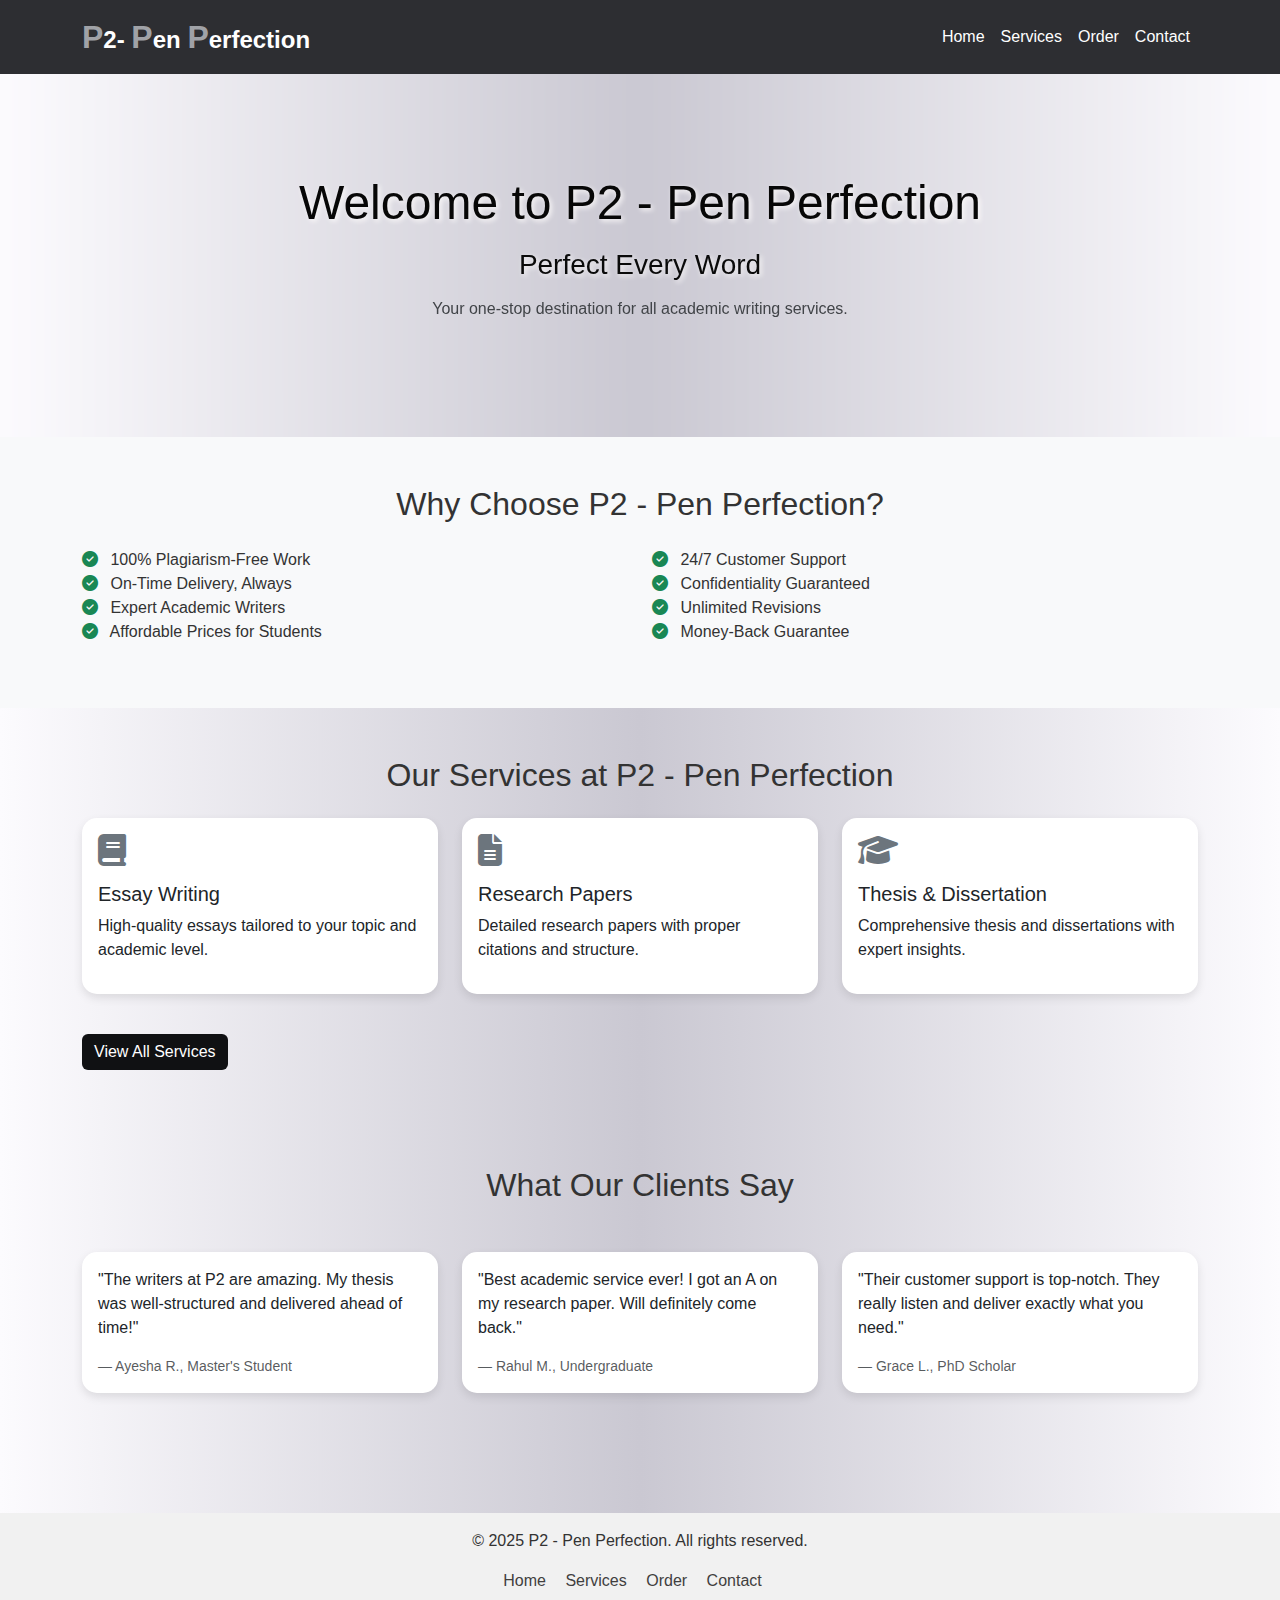
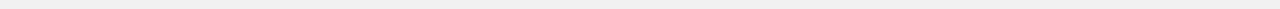
<file: frontend/index.html>
<!DOCTYPE html>
<html lang="en">

<head>
  <meta charset="UTF-8">
  <meta name="viewport" content="width=device-width, initial-scale=1.0">
  <title>P2 - Pen Perfection | Academic Writing Services</title>
  <link rel="stylesheet" href="https://cdn.jsdelivr.net/npm/bootstrap@5.3.0/dist/css/bootstrap.min.css">
  <link rel="stylesheet" href="https://cdnjs.cloudflare.com/ajax/libs/font-awesome/6.5.0/css/all.min.css">
  <link rel="shortcut icon" href="favicon.png" type="image/x-icon">
  <style>
    body {
      font-family: 'Segoe UI', Tahoma, Geneva, Verdana, sans-serif;
      /* background: linear-gradient(to right,  #918f96,#6f6f71, #aaa7af); */
            background: linear-gradient(to right,  #fcfbfe,#cac8d2, #fcfbfe);
 
      color: #333;
    }
    .navbar {
      background-color: #2d2e32;
    }
    .navbar-brand, .nav-link {
      color: #fff ;
    }
    .navbar-brand:hover,
     .nav-link:hover{
        color: rgb(215, 215, 221);
        transform: scale(1.05);
    }
    .hero-section {
      background: url('https://images.unsplash.com/photo-1524995997946-a1c2e315a42f?auto=format&fit=crop&w=1470&q=80') no-repeat center center;
      background-size: cover;
      backdrop-filter: blur(20px);
      padding: 100px 0;
      color: #f1f1f5;
      text-align: center;
    }
    .hero-section h1 {
      font-size: 3rem;
      color: #070707;
      text-shadow: 2px 2px 5px #fcfafa;
    }
    .hero-section p{
        color: #414448;
        
    }
    .hero-section h3{
            color: #0a0a0a;
                  text-shadow: 2px 2px 5px #fcfafa;

        }
    .section-title {
      font-size: 2rem;
      margin-bottom: 1rem;
    }
    .card {
      border: none;
      border-radius: 15px;
      box-shadow: 0 4px 10px rgba(0, 0, 0, 0.1);
      transition: transform 0.3s ease;
    }
    .card:hover {
      transform: scale(1.03);
    }
    footer {
      text-align: center;
      padding: 1rem;
      background-color: #f1f1f1;
      margin-top: 3rem;
    }
    .footer-links a {
      color: #413f3f;
      margin-right: 15px;
      text-decoration: none;
    }
    .footer-links a:hover{
        color: #010d19;
      transform: scale(1.05);
    }
    .btn-primary {
      background-color: #101113;
      border: none;
    }
    .btn-primary:hover {
      background-color: #8c9197;
      transform: scale(1.01);
    }
  </style>
</head>

<body>
    

  <!-- Navbar -->
  <nav class="navbar navbar-expand-lg navbar-dark">
    <div class="container">
<a class="navbar-brand fw-bold" href="index.html" style="font-size: 1.5rem;">
  <span style="font-size: 2rem; color: #a0a2a7;">P</span>2-
  <span style="font-size: 2rem; color: #a0a2a7;">P</span>en 
  <span style="font-size: 2rem; color:  #a0a2a7;">P</span>erfection
</a>
      <button class="navbar-toggler" type="button" data-bs-toggle="collapse" data-bs-target="#navbarNav" aria-controls="navbarNav" aria-expanded="false" aria-label="Toggle navigation">
        <span class="navbar-toggler-icon"></span>
      </button>
      <div class="collapse navbar-collapse" id="navbarNav">
        <ul class="navbar-nav ms-auto">
          <li class="nav-item">
            <a class="nav-link" href="index.html">Home</a>
          </li>
          <li class="nav-item">
            <a class="nav-link" href="#services">Services</a>
          </li>
          <li class="nav-item">
            <a class="nav-link" href="order.html">Order</a>
          </li>
          <li class="nav-item">
            <a class="nav-link" href="contact.html">Contact</a>
          </li>
        </ul>
      </div>
    </div>
  </nav>

  <!-- Hero Section -->
  <section class="hero-section">
    <div class="container">
      <h1>Welcome to P2 - Pen Perfection</h1>
      <p><h3>Perfect Every Word</h3></p>
      <p>Your one-stop destination for all academic writing services.</p>
      <!-- <a href="order.html" class="btn btn-primary mt-3">Place Your Order</a> -->
    </div>
  </section>

  <!-- Why Choose Us Section -->
<section class="py-5 bg-light">
  <div class="container">
    <h2 class="section-title text-center mb-4">Why Choose P2 - Pen Perfection?</h2>
    <div class="row">
      <div class="col-md-6">
        <ul class="list-unstyled">
          <li><i class="fas fa-check-circle text-success me-2"></i> 100% Plagiarism-Free Work</li>
          <li><i class="fas fa-check-circle text-success me-2"></i> On-Time Delivery, Always</li>
          <li><i class="fas fa-check-circle text-success me-2"></i> Expert Academic Writers</li>
          <li><i class="fas fa-check-circle text-success me-2"></i> Affordable Prices for Students</li>
        </ul>
      </div>
      <div class="col-md-6">
        <ul class="list-unstyled">
          <li><i class="fas fa-check-circle text-success me-2"></i> 24/7 Customer Support</li>
          <li><i class="fas fa-check-circle text-success me-2"></i> Confidentiality Guaranteed</li>
          <li><i class="fas fa-check-circle text-success me-2"></i> Unlimited Revisions</li>
          <li><i class="fas fa-check-circle text-success me-2"></i> Money-Back Guarantee</li>
        </ul>
      </div>
    </div>
  </div>
</section>

  <!-- Services Section -->
  <section class="py-5">
    <div class="container">
      <h2 class="section-title text-center mb-4" id="services">Our Services at P2 - Pen Perfection</h2>
      <div class="row">
        <div class="col-md-4 mb-4">
          <div class="card p-3">
            <i class="fas fa-book fa-2x text-secondary mb-3"></i>
            <h5>Essay Writing</h5>
            <p>High-quality essays tailored to your topic and academic level.</p>
          </div>
        </div>
        <div class="col-md-4 mb-4">
          <div class="card p-3">
            <i class="fas fa-file-alt fa-2x text-secondary mb-3"></i>
            <h5>Research Papers</h5>
            <p>Detailed research papers with proper citations and structure.</p>
          </div>
        </div>
        <div class="col-md-4 mb-4">
          <div class="card p-3">
            <i class="fas fa-graduation-cap fa-2x text-secondary mb-3"></i>
            <h5>Thesis & Dissertation</h5>
            <p>Comprehensive thesis and dissertations with expert insights.</p>
          </div>
        </div>

      </div>
            <a href="services.html" class="btn btn-primary mt-3">View All Services</a>

    </div>
  </section>

  <!-- Testimonials Section -->
<section class="py-5">
  <div class="container">
    <h2 class="section-title text-center mb-5">What Our Clients Say</h2>
    <div class="row">
      <div class="col-md-4 mb-4">
        <div class="card p-3 h-100">
          <p>"The writers at P2 are amazing. My thesis was well-structured and delivered ahead of time!"</p>
          <small class="text-muted">— Ayesha R., Master's Student</small>
        </div>
      </div>
      <div class="col-md-4 mb-4">
        <div class="card p-3 h-100">
          <p>"Best academic service ever! I got an A on my research paper. Will definitely come back."</p>
          <small class="text-muted">— Rahul M., Undergraduate</small>
        </div>
      </div>
      <div class="col-md-4 mb-4">
        <div class="card p-3 h-100">
          <p>"Their customer support is top-notch. They really listen and deliver exactly what you need."</p>
          <small class="text-muted">— Grace L., PhD Scholar</small>
        </div>
      </div>
    </div>
  </div>
</section>

  <!-- Footer -->
  <footer class="text-center">
    <div class="container">
      <p>&copy; 2025 P2 - Pen Perfection. All rights reserved.</p>
      <div class="footer-links">
        <a href="index.html">Home</a>
        <a href="services.html">Services</a>
        <a href="order.html">Order</a>
        <a href="contact.html">Contact</a>
      </div>
    </div>
  </footer>

  <script src="https://cdn.jsdelivr.net/npm/bootstrap@5.3.0/dist/js/bootstrap.bundle.min.js"></script>
</body>

</html>
</file>
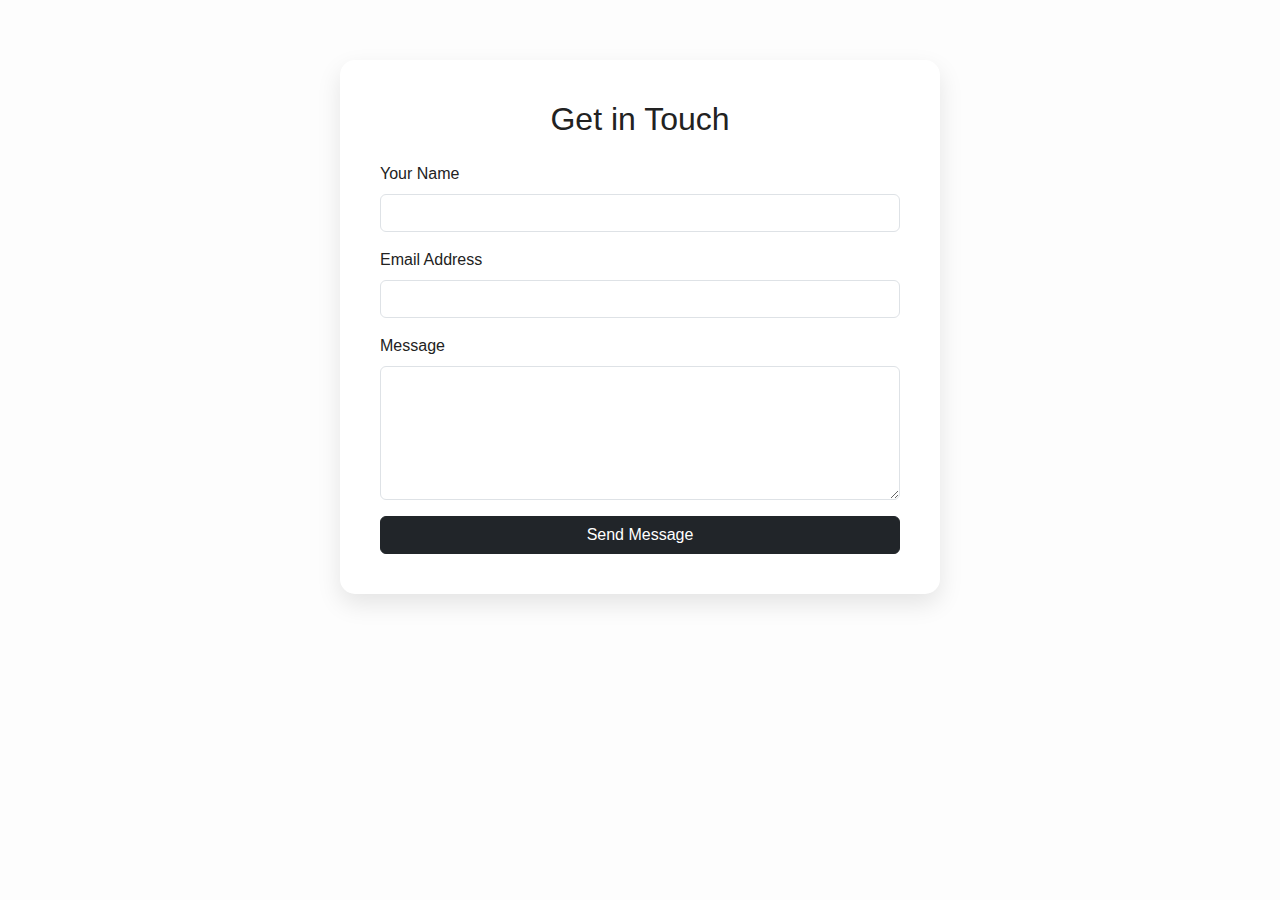
<file: frontend/contact.html>
<!DOCTYPE html>
<html lang="en">
<head>
  <meta charset="UTF-8">
  <title>Contact Us | p2-contact</title>
  <link href="https://cdn.jsdelivr.net/npm/bootstrap@5.3.2/dist/css/bootstrap.min.css" rel="stylesheet">
    <link rel="shortcut icon" href="favicon.png" type="image/x-icon">

  <style>
     body {
      font-family: 'Inter', sans-serif;
      margin: 0;
      padding: 0;
      background: #fdfdfd;
      color: #222;
    }
   
    .contact-form {
      max-width: 600px;
      margin: 60px auto;
      background: #fff;
      padding: 40px;
      border-radius: 15px;
      box-shadow: 0 10px 25px rgba(0,0,0,0.1);
      animation: slideIn 0.8s ease-in;
    }
    @keyframes slideIn {
      from { opacity: 0; transform: translateX(-50px); }
      to { opacity: 1; transform: translateX(0); }
    }
  </style>
</head>
<body>

  <div class="container contact-form">
    <h2 class="text-center mb-4">Get in Touch</h2>
    

<form action="https://formsubmit.co/tkhandelwal752@email.com" method="POST">
      <div class="mb-3">
        <label class="form-label">Your Name</label>
        <input type="text" class="form-control" required>
      </div>

      <div class="mb-3">
        <label class="form-label">Email Address</label>
        <input type="email" class="form-control" required>
      </div>

      <div class="mb-3">
        <label class="form-label">Message</label>
        <textarea class="form-control" rows="5" required></textarea>
      </div>

      <button type="submit" class="btn btn-dark w-100">Send Message</button>
    </form>
  </div>
<div id="popup" style="display:none;">Thank you for contacting us!</div>
<script>
  document.querySelector("form").addEventListener("submit", () => {
    alert("Thank you! Your message has been sent.");
  });
</script>

</body>
</html>
</file>
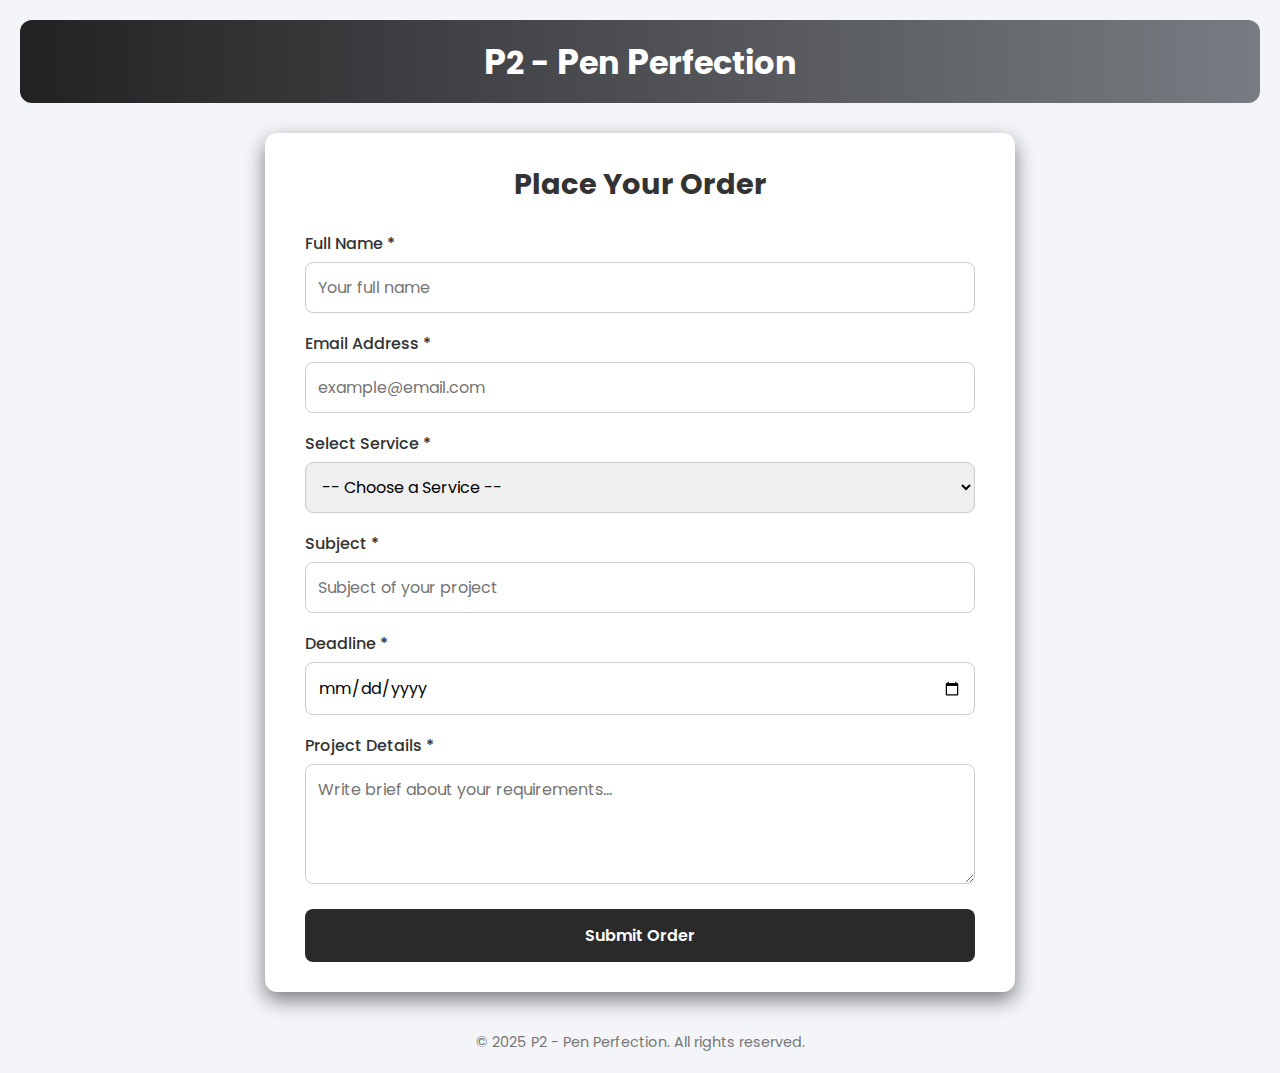
<file: frontend/order.html>
<!DOCTYPE html>
<html lang="en">
<head>
  <meta charset="UTF-8" />
  <meta name="viewport" content="width=device-width, initial-scale=1.0"/>
  <title>Place Order | P2 - Pen Perfection</title>
  <link href="https://fonts.googleapis.com/css2?family=Poppins:wght@300;500;700&display=swap" rel="stylesheet">
    <link rel="shortcut icon" href="favicon.png" type="image/x-icon">

  <style>
    
    * {
      margin: 0;
      padding: 0;
      box-sizing: border-box;
      font-family: 'Poppins', sans-serif;
    }

    body {
      background: #f3f5f9;
      color: #333;
      padding: 20px;
    }

    header {
      background: linear-gradient(to right, #222223, #787c82);
      color: white;
      padding: 15px 30px;
      text-align: center;
      border-radius: 12px;
      margin-bottom: 30px;
    }

    header h1 {
      font-size: 2rem;
    }

    header h1 span {
      font-weight: 700;
      font-size: 2.2rem;
      color: #fff;
    }

    .form-container {
      max-width: 750px;
      margin: auto;
      background: #ffffff;
      padding: 30px 40px;
      border-radius: 12px;
      box-shadow: 0 8px 20px rgba(0, 0, 0, 0.5);
    }

    .form-container h2 {
      margin-bottom: 25px;
      font-size: 1.8rem;
      color: #333;
      text-align: center;
    }

    .form-group {
      margin-bottom: 18px;
    }

    .form-group label {
      display: block;
      margin-bottom: 6px;
      font-weight: 500;
    }

    .form-group input,
    .form-group select,
    .form-group textarea {
      width: 100%;
      padding: 12px;
      border-radius: 8px;
      border: 1px solid #ccc;
      font-size: 1rem;
      transition: 0.3s;
    }

    .form-group input:focus,
    .form-group textarea:focus,
    .form-group select:focus {
      outline: none;
      border-color: #0a0a0a;
      box-shadow: 0 0 5px rgba(45, 49, 54, 0.4);
    }

    .form-group textarea {
      resize: vertical;
      min-height: 120px;
    }

    .btn {
      width: 100%;
      padding: 14px;
      background-color: #2a2a2b;
      color: white;
      border: none;
      border-radius: 8px;
      font-size: 1rem;
      font-weight: 600;
      cursor: pointer;
      transition: 0.3s;
    }

    .btn:hover {
      background-color: #5b5c5e;
    }

    footer {
      margin-top: 40px;
      text-align: center;
      font-size: 0.9rem;
      color: #777;
    }

    @media screen and (max-width: 600px) {
      .form-container {
        padding: 20px;
      }
    }
  

    /* Add this to make popup centered with flex */
    #thankYouPopup {
      
      justify-content: center;
      align-items: center; 
       display: none; /* ✅ Hides the popup by default */
  background-color: #dff0d8;
  color: #3c763d;
  padding: 15px;
  border: 1px solid #3c763d;
  position: fixed;
  top: 20px;
  right: 20px;
  border-radius: 5px;
  z-index: 9999;
    }
  </style>
</head>
<body>

  <header>
    <h1><span>P</span>2 - <span>P</span>en <span>P</span>erfection</h1>
  </header>

  <div class="form-container">
    <h2>Place Your Order</h2>
    <form id="orderForm">
      <div class="form-group">
        <label for="name">Full Name *</label>
        <input type="text" id="name" name="name" required placeholder="Your full name">
      </div>
      <div class="form-group">
        <label for="email">Email Address *</label>
        <input type="email" id="email" name="email" required placeholder="example@email.com">
      </div>
      <div class="form-group">
        <label for="service">Select Service *</label>
        <select id="service" name="service" required>
          <option value="">-- Choose a Service --</option>
          <option value="Assignment Writing">Assignment Writing</option>
          <option value="Thesis Writing">Thesis Writing</option>
          <option value="Research Paper">Research Paper</option>
          <option value="Presentation Design">Presentation Design</option>
          <option value="Case Study Writing">Case Study Writing</option>
          <option value="Essay Writing">Essay Writing</option>
          <option value="Dissertation Help">Dissertation Help</option>
          <option value="Coding Assignments">Coding Assignments</option>
          <option value="Editing & Proofreading">Editing & Proofreading</option>
          <option value="Resume & SOP Writing">Resume & SOP Writing</option>
        </select>
      </div>
      <div class="form-group">
        <label for="subject">Subject *</label>
        <input type="text" id="subject" name="subject" required placeholder="Subject of your project">
      </div>
      <div class="form-group">
        <label for="deadline">Deadline *</label>
        <input type="date" id="deadline" name="deadline" required>
      </div>
      <div class="form-group">
        <label for="instructions">Project Details *</label>
        <textarea id="instructions" name="instructions" placeholder="Write brief about your requirements..." required></textarea>
      </div>
      <button type="submit" class="btn">Submit Order</button>
    </form>
  </div>

  <!-- ✅ Thank You Popup (Only once!) -->
  <div id="thankYouPopup">
    <div >
      <h2>Thank You!</h2>
      <p>Your order has been submitted successfully.</p>
      <button onclick="closePopup()" 
      style="
        padding: 8px 16px;
        background-color: #4CAF50;
        color: white;
        border: none;
        align-items: center;
        border-radius: 5px;
        margin-top: 15px; "
      >Close</button>
    </div>
  </div>

  <footer>
    © 2025 P2 - Pen Perfection. All rights reserved.
  </footer>

  <!-- ✅ Script -->
 
 <script>
  const form = document.getElementById('orderForm');
const popup = document.getElementById('thankYouPopup');

function closePopup() {
  popup.style.display = 'none';
}

form.addEventListener('submit', async (e) => {
  e.preventDefault();

  const formData = new FormData(form);
  const data = Object.fromEntries(formData);

  try {
    const response = await fetch('http://localhost:3000/submit', {
      method: 'POST',
      headers: { 'Content-Type': 'application/json' },
      body: JSON.stringify(data),
    });

    const result = await response.json();

    if (result.success) {
      popup.style.display = 'block';       // ✅ Show after success
      setTimeout(closePopup, 4000);        // Auto close
      form.reset();
    }
  } catch (error) {
    alert("Something went wrong");
  }
});

  </script>

</body>
</html>
</file>
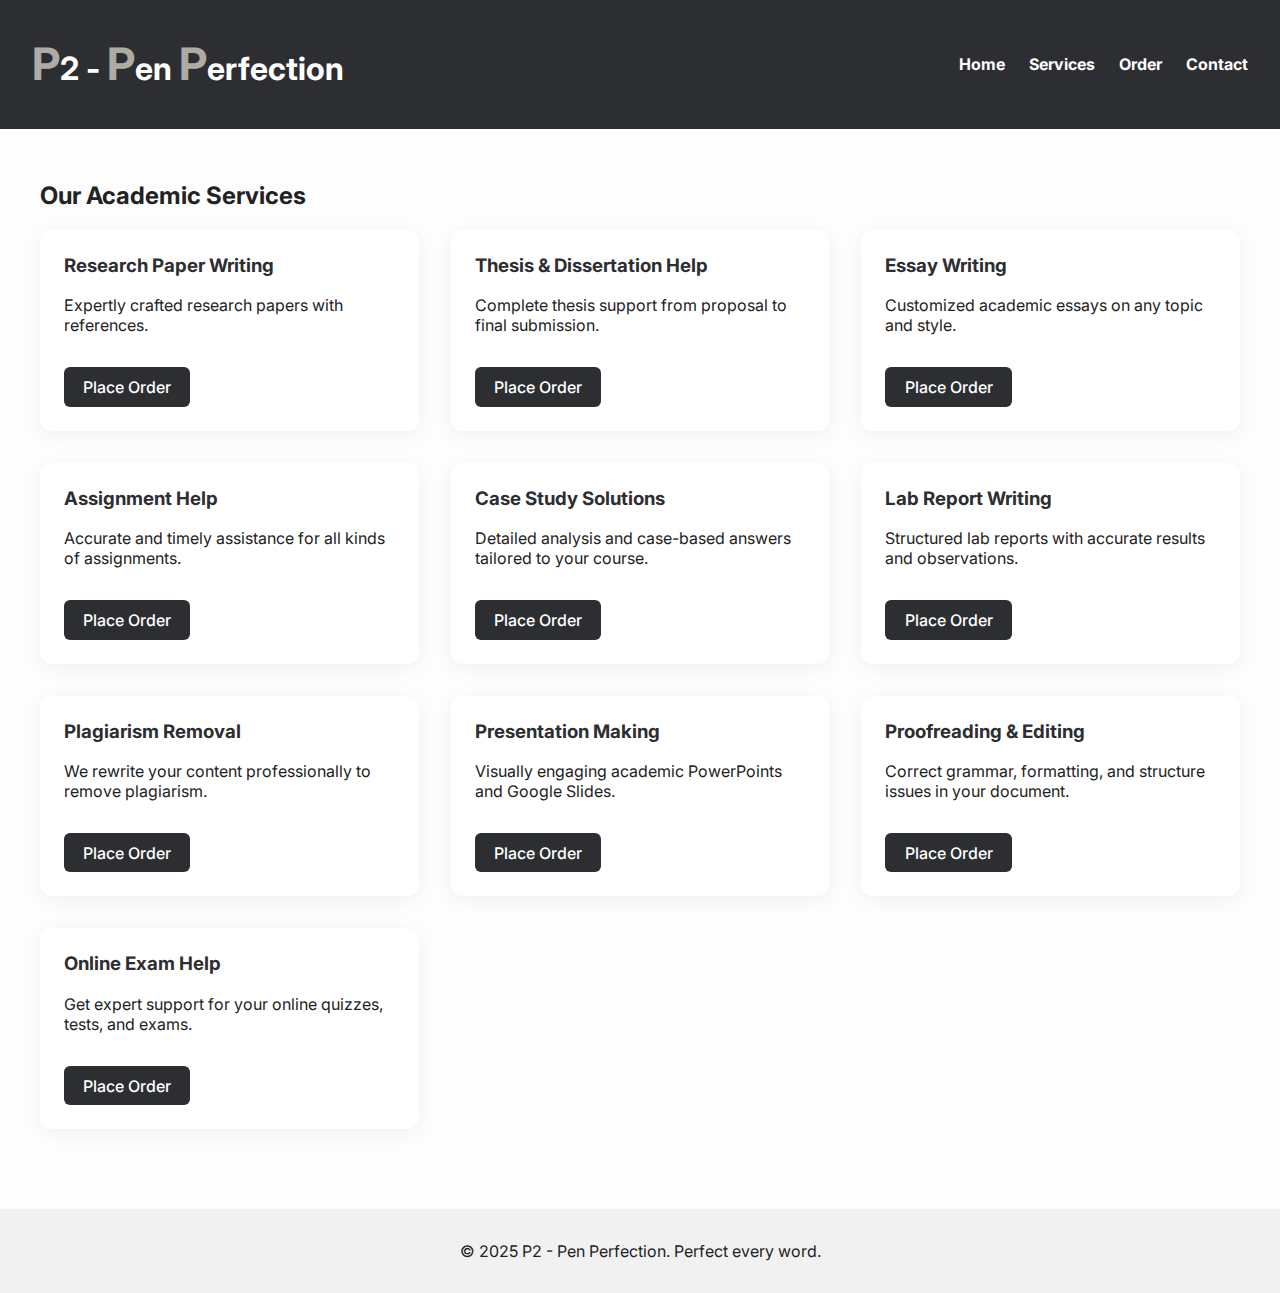
<file: frontend/services.html>
<!DOCTYPE html>
<html lang="en">

<head>
  <meta charset="UTF-8" />
  <meta name="viewport" content="width=device-width, initial-scale=1.0" />
  <title>Services | P2 - Pen Perfection</title>
  <link rel="stylesheet" href="style.css" />
  <link href="https://fonts.googleapis.com/css2?family=Inter:wght@400;700&display=swap" rel="stylesheet">
    <link rel="shortcut icon" href="favicon.png" type="image/x-icon">

  <style>
    body {
      font-family: 'Inter', sans-serif;
      margin: 0;
      padding: 0;
      background: #fdfdfd;
      color: #222;
    }
    header {
      background-color: #2d2e32;
      color: white;
      padding: 1rem 2rem;
      display: flex;
      justify-content: space-between;
      align-items: center;
    }
    header h1 span {
      font-size: 1.4em;
      color: #adaba3;
    }
    nav a {
      margin-left: 20px;
      color: white;
      text-decoration: none;
      font-weight: bold;
    }
    .services-section {
      padding: 2rem;
      max-width: 1200px;
      margin: auto;
    }
    .services-grid {
      display: grid;
      grid-template-columns: repeat(auto-fit, minmax(300px, 1fr));
      gap: 2rem;
    }
    .service-card {
      background: white;
      border-radius: 12px;
      box-shadow: 0 4px 20px rgba(0,0,0,0.05);
      padding: 1.5rem;
      transition: transform 0.2s ease;
    }
    .service-card:hover {
      transform: translateY(-5px);
    }
    .service-card h3 {
      margin-top: 0;
      color: #2d2e32;
    }
    .btn-order {
      display: inline-block;
      margin-top: 1rem;
      padding: 0.6rem 1.2rem;
      background-color: #2d2e32;
      color: white;
      text-decoration: none;
      border-radius: 6px;
      font-weight: 500;
    }
    .btn-order:hover{
        transform: scale(1.05);
        background-color: #adaba3;
    }
    footer {
      text-align: center;
      padding: 1rem;
      background-color: #f1f1f1;
      margin-top: 3rem;
    }
  </style>
</head>

<body>
  <header>
    <h1><span>P</span>2 - <span>P</span>en <span>P</span>erfection</h1>
    <nav>
      <a href="index.html">Home</a>
      <a href="services.html">Services</a>
      <a href="order.html">Order</a>
      <a href="contact.html">Contact</a>
    </nav>
  </header>

  <section class="services-section">
    <h2>Our Academic Services</h2>
    <div class="services-grid">
      <div class="service-card">
        <h3>Research Paper Writing</h3>
        <p>Expertly crafted research papers with references.</p>
        <a href="order.html?service=Research Paper Writing" class="btn-order">Place Order</a>
      </div>
      <div class="service-card">
        <h3>Thesis & Dissertation Help</h3>
        <p>Complete thesis support from proposal to final submission.</p>
        <a href="order.html?service=Thesis & Dissertation Help" class="btn-order">Place Order</a>
      </div>
      <div class="service-card">
        <h3>Essay Writing</h3>
        <p>Customized academic essays on any topic and style.</p>
        <a href="order.html?service=Essay Writing" class="btn-order">Place Order</a>
      </div>
      <div class="service-card">
        <h3>Assignment Help</h3>
        <p>Accurate and timely assistance for all kinds of assignments.</p>
        <a href="order.html?service=Assignment Help" class="btn-order">Place Order</a>
      </div>
      <div class="service-card">
        <h3>Case Study Solutions</h3>
        <p>Detailed analysis and case-based answers tailored to your course.</p>
        <a href="order.html?service=Case Study Solutions" class="btn-order">Place Order</a>
      </div>
      <div class="service-card">
        <h3>Lab Report Writing</h3>
        <p>Structured lab reports with accurate results and observations.</p>
        <a href="order.html?service=Lab Report Writing" class="btn-order">Place Order</a>
      </div>
      <div class="service-card">
        <h3>Plagiarism Removal</h3>
        <p>We rewrite your content professionally to remove plagiarism.</p>
        <a href="order.html?service=Plagiarism Removal" class="btn-order">Place Order</a>
      </div>
      <div class="service-card">
        <h3>Presentation Making</h3>
        <p>Visually engaging academic PowerPoints and Google Slides.</p>
        <a href="order.html?service=Presentation Making" class="btn-order">Place Order</a>
      </div>
      <div class="service-card">
        <h3>Proofreading & Editing</h3>
        <p>Correct grammar, formatting, and structure issues in your document.</p>
        <a href="order.html?service=Proofreading & Editing" class="btn-order">Place Order</a>
      </div>
      <div class="service-card">
        <h3>Online Exam Help</h3>
        <p>Get expert support for your online quizzes, tests, and exams.</p>
        <a href="order.html?service=Online Exam Help" class="btn-order">Place Order</a>
      </div>
    </div>
  </section>

  <footer>
    <p>&copy; 2025 P2 - Pen Perfection. Perfect every word.</p>
  </footer>
</body>

</html>
</file>
<file: frontend/style.css>
/* .hero {
  height: 100vh;
  background: linear-gradient(rgba(0,0,0,0.6), rgba(0,0,0,0.6)), 
              url('https://images.unsplash.com/photo-1581092795361-6b6edb0128e8') no-repeat center center/cover;
}
.card:hover {
  transform: translateY(-5px);
  transition: 0.3s ease;
} */
</file>
